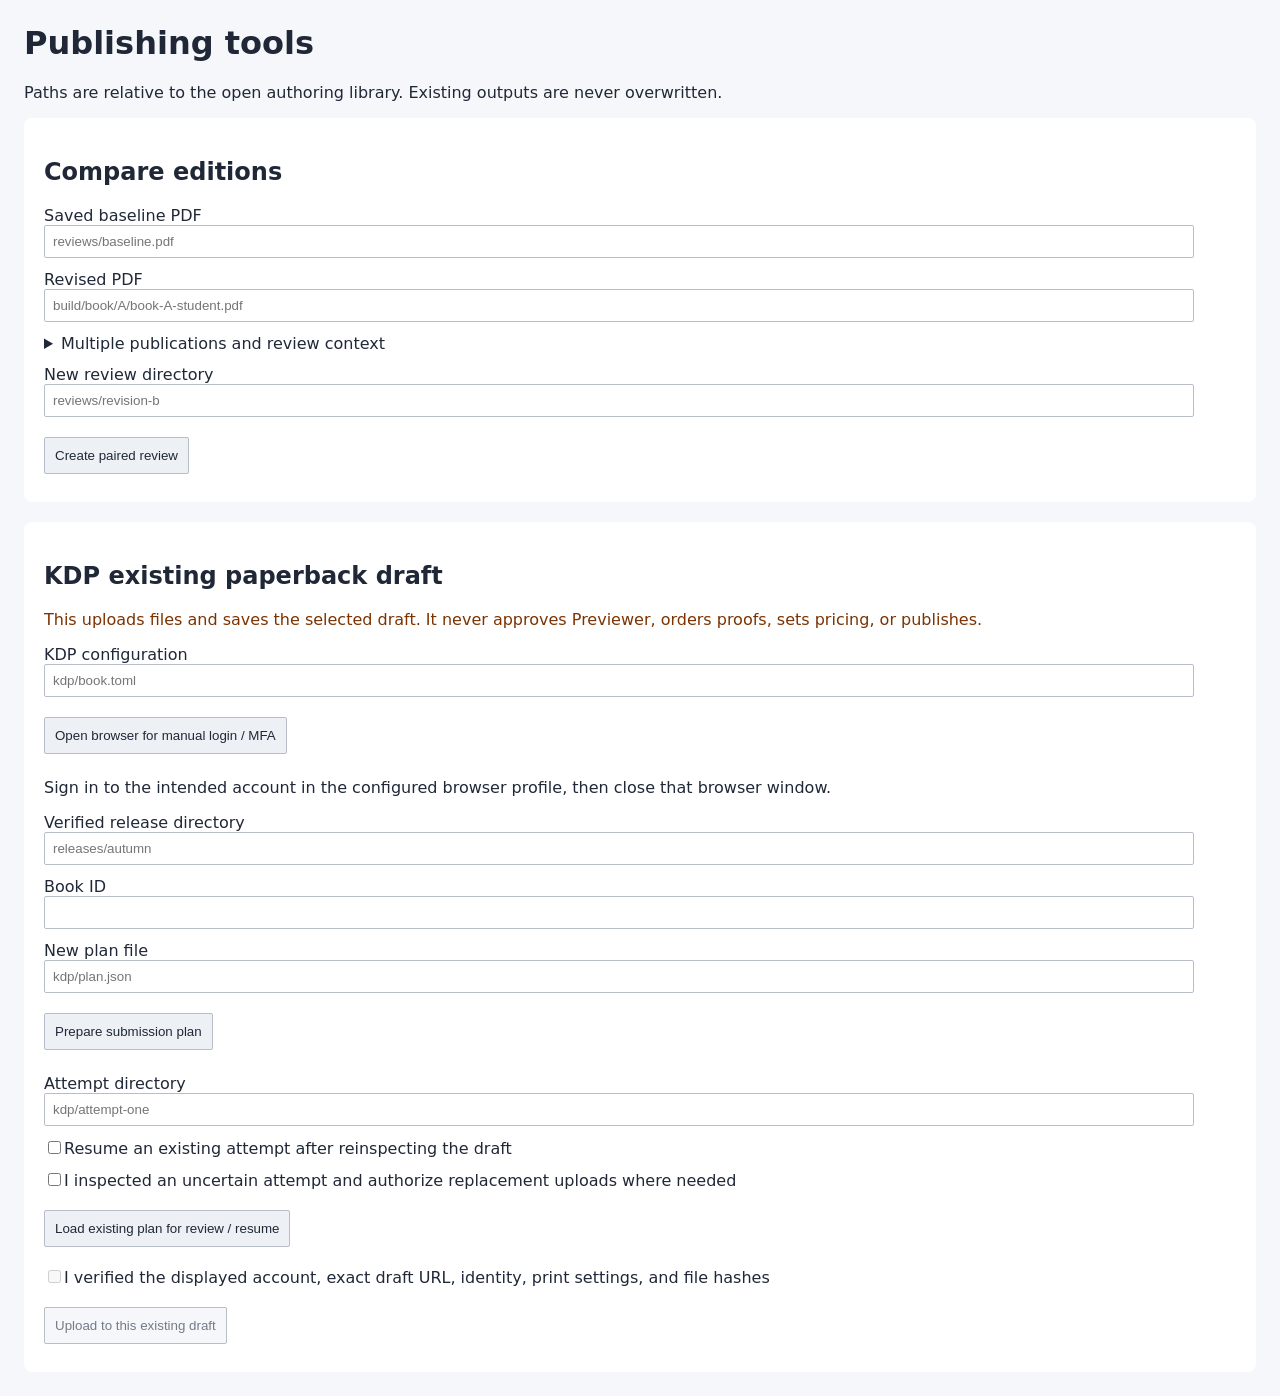
<file: src/mathpub/gui/static/publishing.html>
<!doctype html>
<html lang="en"><head><meta charset="utf-8"><title>MathPub publishing tools</title>
<style>
body{font:16px system-ui;color:#202838;background:#f6f7fa;margin:24px}
section{background:white;padding:20px;margin-bottom:20px;border-radius:8px}
label{display:block;margin:12px 0}input:not([type=checkbox]){display:block;width:95%;padding:8px}
button{padding:10px;margin:8px 8px 8px 0}pre{white-space:pre-wrap;overflow-wrap:anywhere}
input:not([type=checkbox]),button{appearance:none;-webkit-appearance:none;border:1px solid #b8bec8;border-radius:2px;background:#fff;color:#202838}
button{background:#edf0f5}button:disabled{color:#737b89;background:#f6f7fa}
input:focus-visible,button:focus-visible{outline:2px solid #2674d9;outline-offset:2px}
iframe{width:100%;height:70vh;border:1px solid #ddd}[hidden]{display:none}.warning{color:#7c3300}
</style></head><body>
<h1>Publishing tools</h1><p>Paths are relative to the open authoring library. Existing outputs are never overwritten.</p>
<section><h2>Compare editions</h2><form id="review-form">
<label>Saved baseline PDF<input id="before" placeholder="reviews/baseline.pdf"></label>
<label>Revised PDF<input id="after" placeholder="build/book/A/book-A-student.pdf"></label>
<details><summary>Multiple publications and review context</summary>
<label>Review-set TOML (instead of the PDF pair)<input id="review-config" placeholder="reviews/catalog.toml"></label>
<label>Review notes<input id="review-notes"></label>
<label>Baseline revision (author supplied, not verified)<input id="baseline-revision"></label>
<label>Evidence attachment (snapshotted, not executed)<input id="review-attachment" placeholder="reviews/source.patch"></label>
<p>For a review set, put per-publication notes and attachments in its TOML.</p></details>
<label>New review directory<input id="review-output" required placeholder="reviews/revision-b"></label>
<button>Create paired review</button></form><iframe id="review-view" title="Edition review" hidden></iframe></section>
<section><h2>KDP existing paperback draft</h2>
<p class="warning">This uploads files and saves the selected draft. It never approves Previewer, orders proofs, sets pricing, or publishes.</p>
<label>KDP configuration<input id="config" placeholder="kdp/book.toml"></label>
<button id="login">Open browser for manual login / MFA</button>
<p>Sign in to the intended account in the configured browser profile, then close that browser window.</p>
<form id="plan-form">
<label>Verified release directory<input id="release" required placeholder="releases/autumn"></label>
<label>Book ID<input id="book" required></label>
<label>New plan file<input id="plan" required placeholder="kdp/plan.json"></label>
<button>Prepare submission plan</button></form>
<pre id="plan-preview"></pre>
<label>Attempt directory<input id="attempt" placeholder="kdp/attempt-one"></label>
<label><input id="resume" type="checkbox">Resume an existing attempt after reinspecting the draft</label>
<label><input id="retry" type="checkbox">I inspected an uncertain attempt and authorize replacement uploads where needed</label>
<button id="load-plan">Load existing plan for review / resume</button>
<label><input id="confirm" type="checkbox" disabled>I verified the displayed account, exact draft URL, identity, print settings, and file hashes</label>
<button id="upload" disabled>Upload to this existing draft</button>
</section><pre id="status" role="status"></pre><script src="publishing.js"></script></body></html>
</file>
